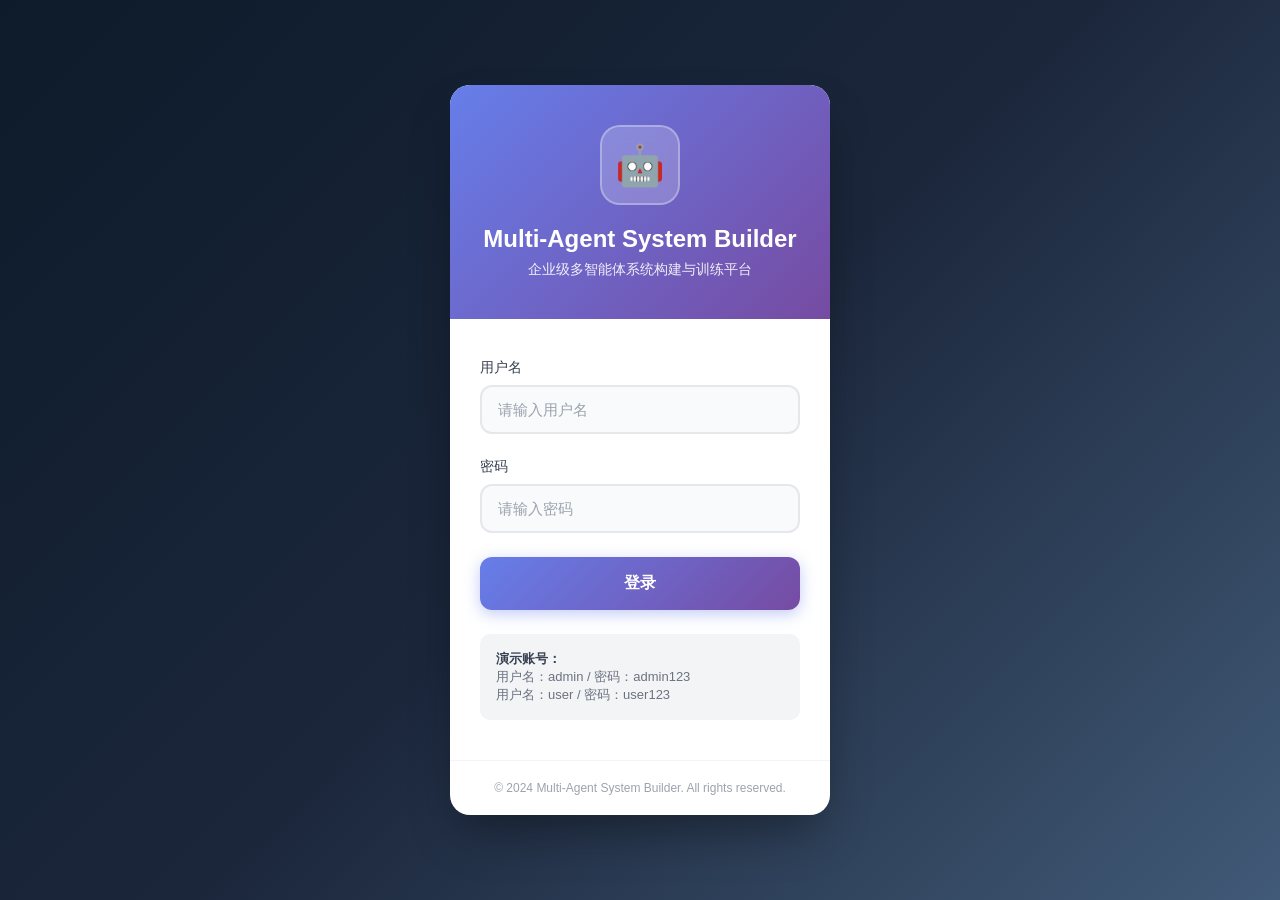
<file: static/login.html>
<!DOCTYPE html>
<html lang="zh-CN">
<head>
    <meta charset="UTF-8">
    <meta name="viewport" content="width=device-width, initial-scale=1.0">
    <title>Multi-Agent System Builder - 登录</title>
    <style>
        * {
            margin: 0;
            padding: 0;
            box-sizing: border-box;
        }
        
        body {
            font-family: -apple-system, BlinkMacSystemFont, 'Segoe UI', 'PingFang SC', 'Microsoft YaHei', sans-serif;
            background: linear-gradient(135deg, #0d1b2a 0%, #1b263b 50%, #415a77 100%);
            min-height: 100vh;
            display: flex;
            align-items: center;
            justify-content: center;
        }
        
        .login-container {
            width: 100%;
            max-width: 420px;
            padding: 20px;
        }
        
        .login-card {
            background: white;
            border-radius: 20px;
            box-shadow: 0 25px 50px -12px rgba(0, 0, 0, 0.4);
            overflow: hidden;
        }
        
        .login-header {
            background: linear-gradient(135deg, #667eea 0%, #764ba2 100%);
            padding: 40px 30px;
            text-align: center;
            color: white;
        }
        
        .logo-icon {
            width: 80px;
            height: 80px;
            background: rgba(255, 255, 255, 0.2);
            border-radius: 20px;
            display: flex;
            align-items: center;
            justify-content: center;
            font-size: 40px;
            margin: 0 auto 20px;
            backdrop-filter: blur(10px);
            border: 2px solid rgba(255, 255, 255, 0.3);
        }
        
        .login-header h1 {
            font-size: 24px;
            font-weight: 600;
            margin-bottom: 8px;
        }
        
        .login-header p {
            font-size: 14px;
            opacity: 0.9;
        }
        
        .login-body {
            padding: 40px 30px;
        }
        
        .form-group {
            margin-bottom: 24px;
        }
        
        .form-label {
            display: block;
            margin-bottom: 8px;
            font-size: 14px;
            font-weight: 500;
            color: #374151;
        }
        
        .form-input {
            width: 100%;
            padding: 14px 16px;
            border: 2px solid #e5e7eb;
            border-radius: 12px;
            font-size: 15px;
            transition: all 0.3s;
            background: #f9fafb;
        }
        
        .form-input:focus {
            outline: none;
            border-color: #667eea;
            background: white;
            box-shadow: 0 0 0 4px rgba(102, 126, 234, 0.1);
        }
        
        .form-input::placeholder {
            color: #9ca3af;
        }
        
        .login-btn {
            width: 100%;
            padding: 16px;
            background: linear-gradient(135deg, #667eea 0%, #764ba2 100%);
            color: white;
            border: none;
            border-radius: 12px;
            font-size: 16px;
            font-weight: 600;
            cursor: pointer;
            transition: all 0.3s;
            box-shadow: 0 4px 15px rgba(102, 126, 234, 0.4);
        }
        
        .login-btn:hover {
            transform: translateY(-2px);
            box-shadow: 0 8px 25px rgba(102, 126, 234, 0.5);
        }
        
        .login-btn:active {
            transform: translateY(0);
        }
        
        .login-btn:disabled {
            opacity: 0.7;
            cursor: not-allowed;
            transform: none;
        }
        
        .error-message {
            background: #fee2e2;
            border: 1px solid #fecaca;
            color: #dc2626;
            padding: 12px 16px;
            border-radius: 10px;
            font-size: 14px;
            margin-bottom: 20px;
            display: none;
        }
        
        .error-message.show {
            display: block;
        }
        
        .demo-credentials {
            margin-top: 24px;
            padding: 16px;
            background: #f3f4f6;
            border-radius: 10px;
            font-size: 13px;
            color: #6b7280;
        }
        
        .demo-credentials strong {
            color: #374151;
        }
        
        .loading {
            display: inline-block;
            width: 20px;
            height: 20px;
            border: 3px solid rgba(255, 255, 255, 0.3);
            border-radius: 50%;
            border-top-color: white;
            animation: spin 1s ease-in-out infinite;
            margin-right: 8px;
            vertical-align: middle;
        }
        
        @keyframes spin {
            to { transform: rotate(360deg); }
        }
        
        .footer {
            text-align: center;
            padding: 20px;
            color: #9ca3af;
            font-size: 12px;
            border-top: 1px solid #f3f4f6;
        }
    </style>
</head>
<body>
    <div class="login-container">
        <div class="login-card">
            <div class="login-header">
                <div class="logo-icon">🤖</div>
                <h1>Multi-Agent System Builder</h1>
                <p>企业级多智能体系统构建与训练平台</p>
            </div>
            
            <div class="login-body">
                <div class="error-message" id="errorMessage"></div>
                
                <form id="loginForm">
                    <div class="form-group">
                        <label class="form-label">用户名</label>
                        <input 
                            type="text" 
                            class="form-input" 
                            id="username" 
                            placeholder="请输入用户名"
                            required
                            autocomplete="username"
                        >
                    </div>
                    
                    <div class="form-group">
                        <label class="form-label">密码</label>
                        <input 
                            type="password" 
                            class="form-input" 
                            id="password" 
                            placeholder="请输入密码"
                            required
                            autocomplete="current-password"
                        >
                    </div>
                    
                    <button type="submit" class="login-btn" id="loginBtn">
                        登录
                    </button>
                </form>
                
                <div class="demo-credentials">
                    <strong>演示账号：</strong><br>
                    用户名：admin / 密码：admin123<br>
                    用户名：user / 密码：user123
                </div>
            </div>
            
            <div class="footer">
                © 2024 Multi-Agent System Builder. All rights reserved.
            </div>
        </div>
    </div>
    
    <script>
        document.getElementById('loginForm').addEventListener('submit', async (e) => {
            e.preventDefault();
            
            const username = document.getElementById('username').value;
            const password = document.getElementById('password').value;
            const loginBtn = document.getElementById('loginBtn');
            const errorMessage = document.getElementById('errorMessage');
            
            // Show loading
            loginBtn.disabled = true;
            loginBtn.innerHTML = '<span class="loading"></span>登录中...';
            errorMessage.classList.remove('show');
            
            try {
                console.log('Attempting login...');
                const response = await fetch('/api/auth/login', {
                    method: 'POST',
                    headers: {
                        'Content-Type': 'application/json'
                    },
                    body: JSON.stringify({ username, password })
                });
                
                console.log('Login response status:', response.status);
                const data = await response.json();
                console.log('Login response data:', data);
                
                if (response.ok && data.access_token) {
                    // Save token
                    localStorage.setItem('access_token', data.access_token);
                    console.log('Token saved, redirecting to /app');
                    // Redirect to main app
                    window.location.href = '/app';
                } else {
                    throw new Error(data.detail || '登录失败');
                }
            } catch (error) {
                console.error('Login error:', error);
                errorMessage.textContent = error.message || '网络错误，请检查后端服务是否运行';
                errorMessage.classList.add('show');
                loginBtn.disabled = false;
                loginBtn.innerHTML = '登录';
            }
        });
        
        // Check if already logged in
        const token = localStorage.getItem('access_token');
        console.log('Checking existing token:', token ? 'exists' : 'none');
        if (token) {
            // Verify token and redirect if valid
            fetch('/api/auth/me', {
                headers: {
                    'Authorization': `Bearer ${token}`
                }
            }).then(response => {
                console.log('Token validation response:', response.status);
                if (response.ok) {
                    window.location.href = '/app';
                } else {
                    localStorage.removeItem('access_token');
                }
            }).catch(err => {
                console.error('Token validation error:', err);
                localStorage.removeItem('access_token');
            });
        }
    </script>
</body>
</html>
</file>
